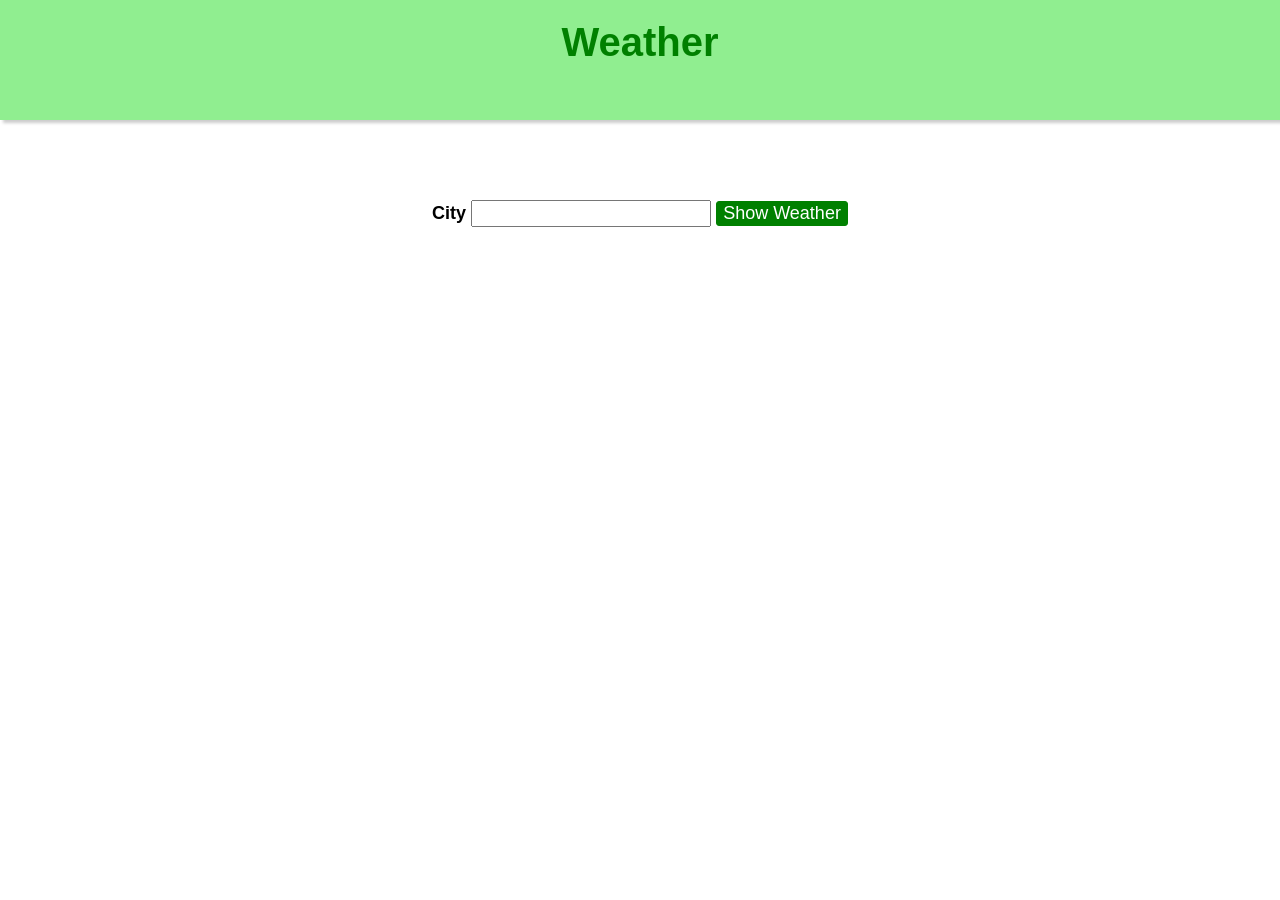
<file: current_weather/index.html>
<!doctype html>
<html>
<head>
    <title>Weather</title>
    <link rel="stylesheet" href="static/style.css">
</head>
<body>
<header>
    <h1>Weather</h1>
</header>
<div class="main">
    <div id="search">
        <label for="city">City</label>
        <input type="text" id="city">
        <button type="button">Show Weather</button>
    </div>
    <div id="load">Loading.</div>
    <div id="weather">
        <h1 id="weatherCity">City</h1>

        <div id="weatherDescription">Weather</div>
        <div id="weatherTemperature">Temperature</div>

    </div>
</div>
<script src="static/init.js"></script>
<script src="static/weather-data.js"></script>
<script src="static/script.js"></script>
</body>
</html>
</file>
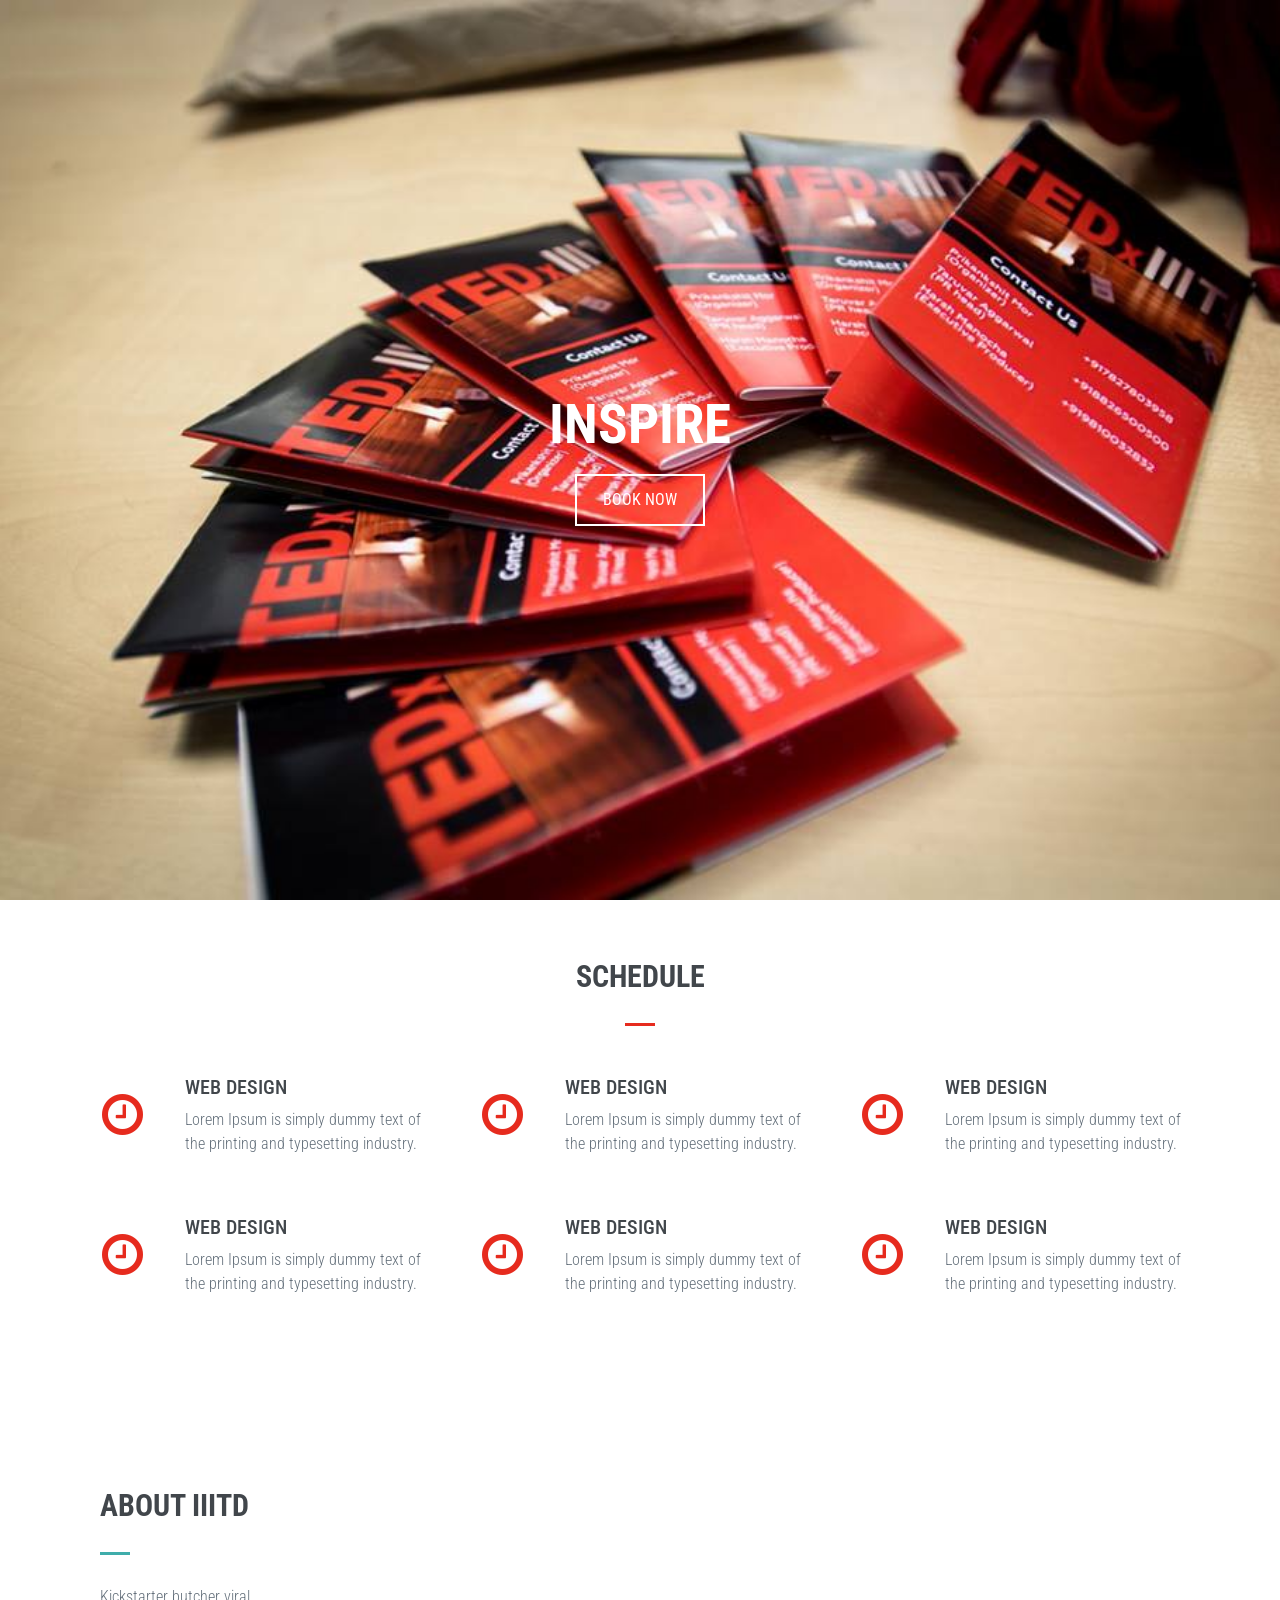
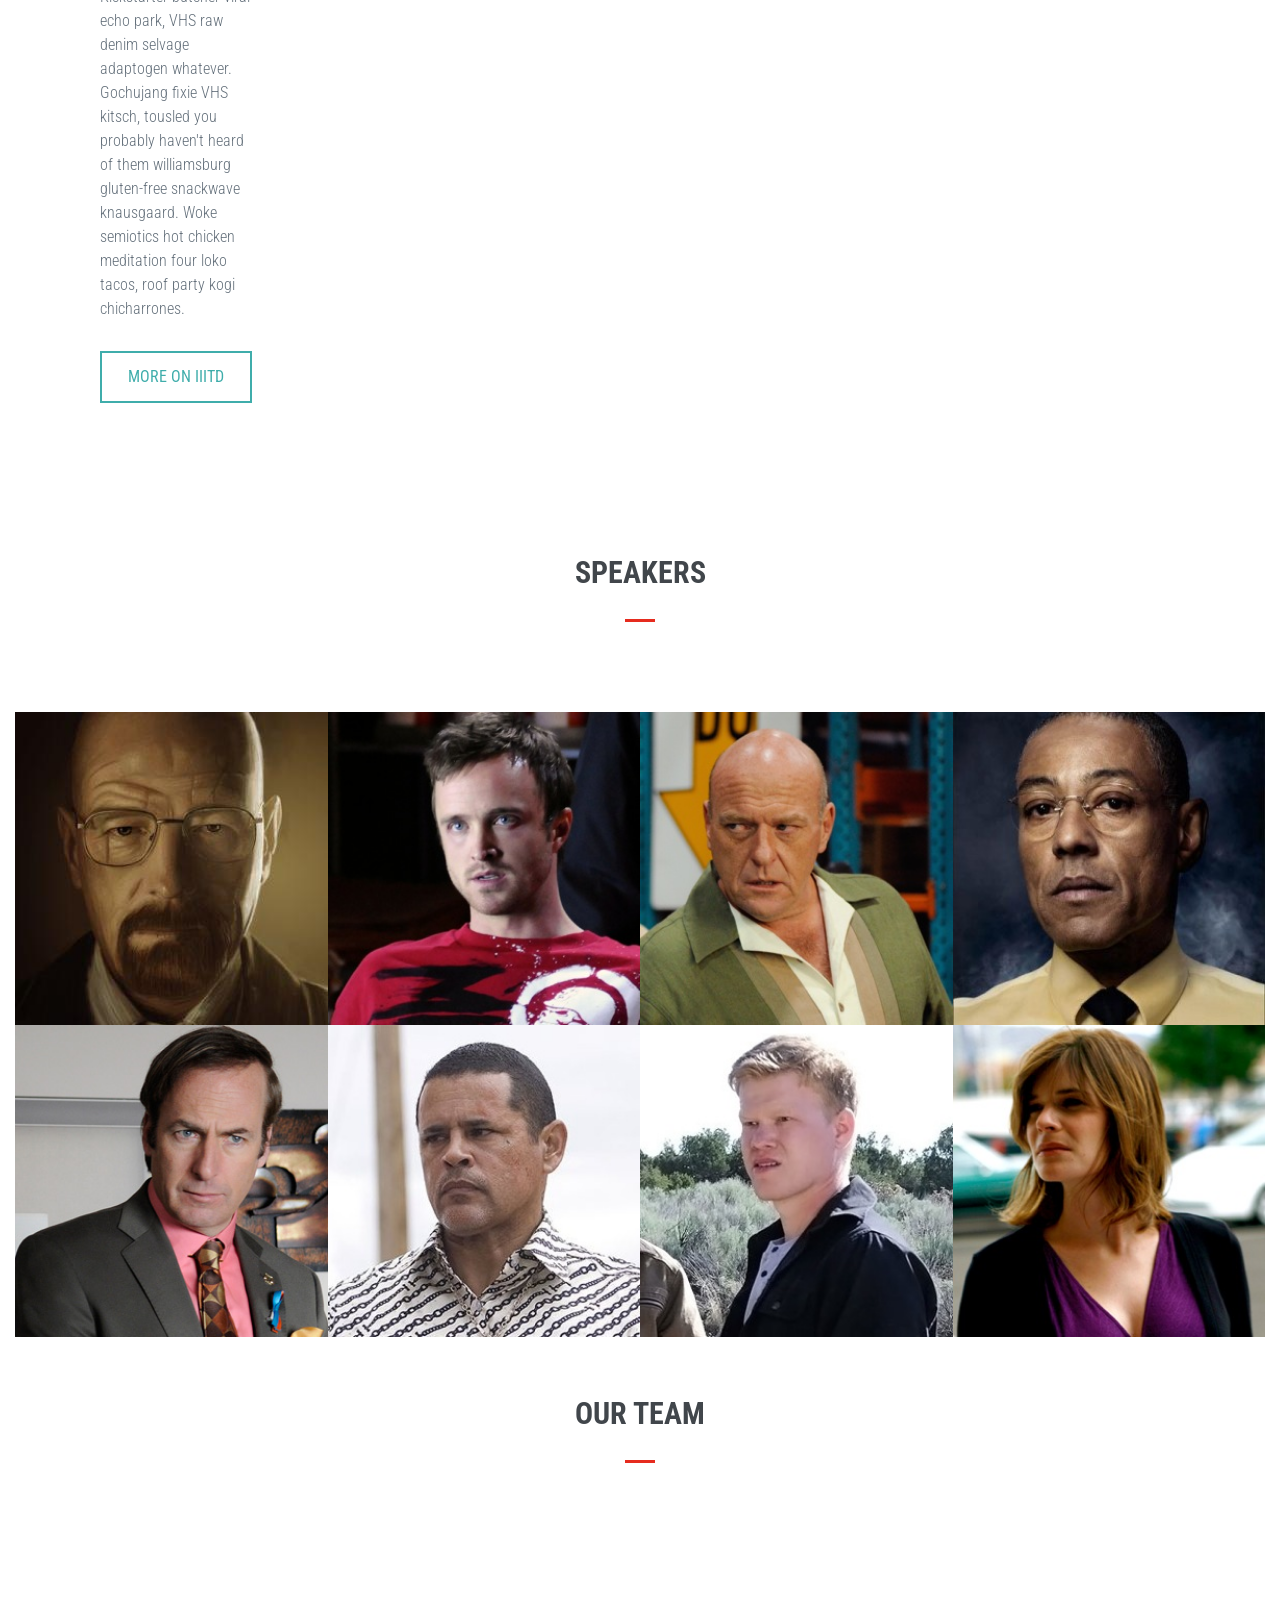
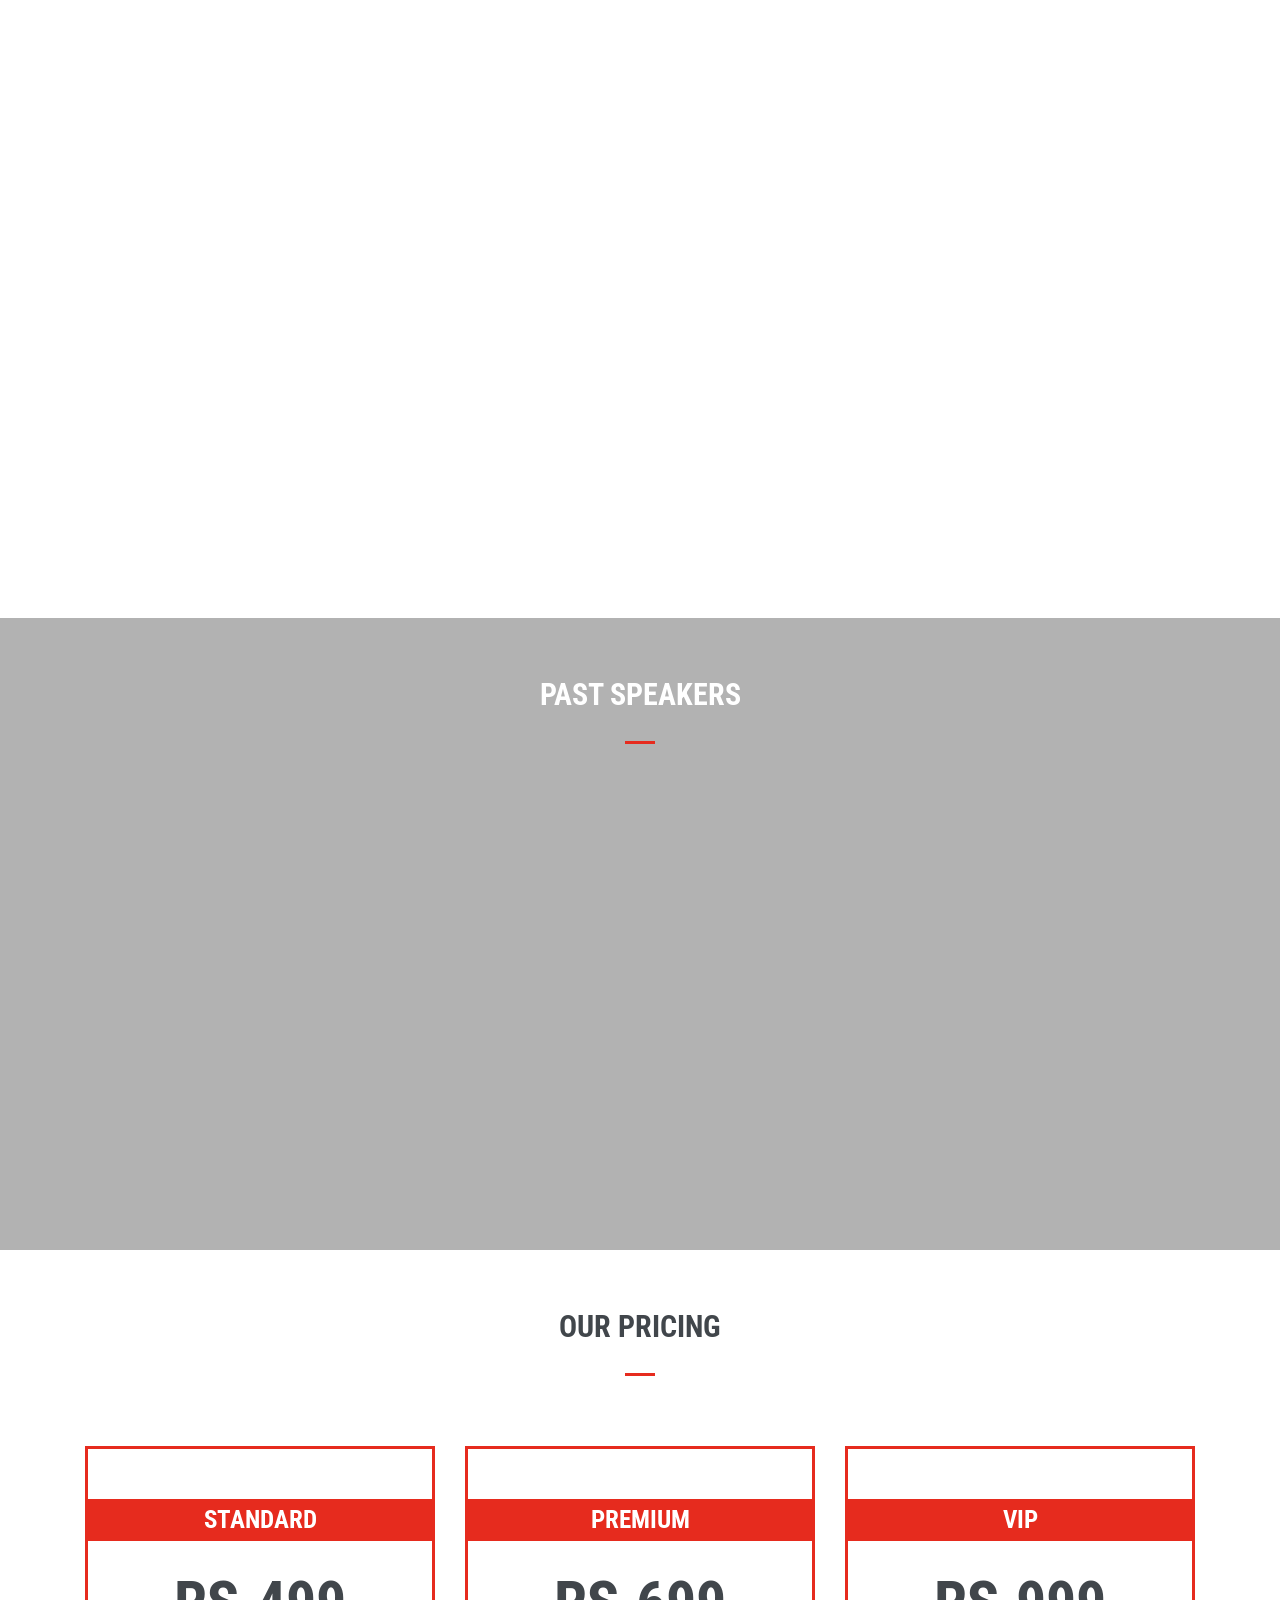
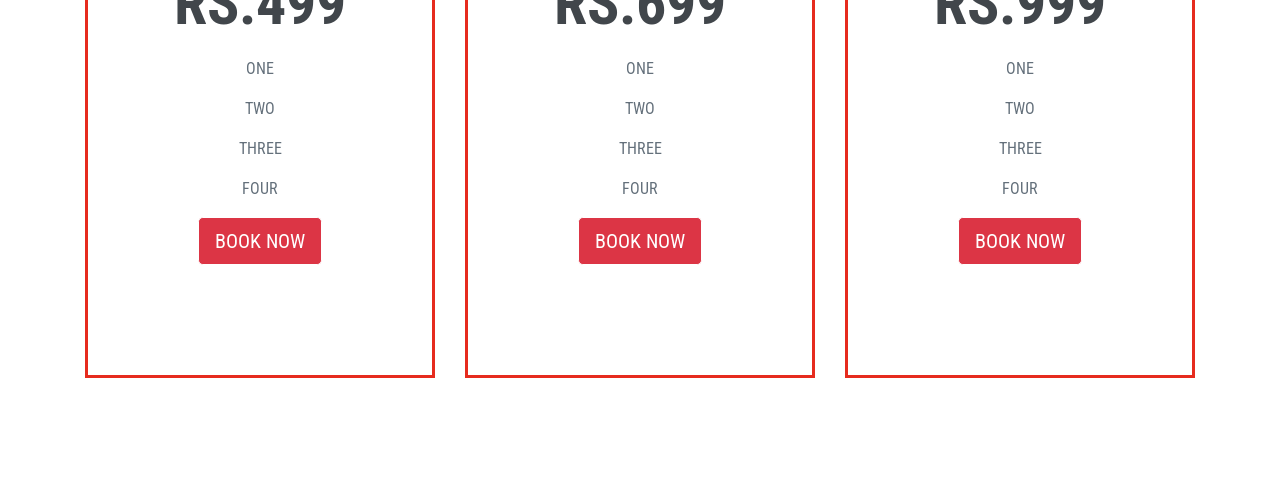
<file: tedxwork/tedxiiitd/index.html>
<!DOCTYPE html>
<html lang="en">

<head>

	<!-- meta tags -->
	<meta charset="utf-8">
	<meta http-equiv="X-UA-Compatible" content="IE=edge">
	<meta name="viewport" content="width-device-width,initial-scale=1">

	<!-- title -->
	<title>TEDxIIITD</title>


	<!-- favicon -->
	<link rel="shortcut icon"  href="img/favicon.ico">

	<!-- google fonts -->
	<link href="https://fonts.googleapis.com/css?family=Roboto+Condensed:300,300i,400,400i,700,700i" rel="stylesheet">

	<!-- fontawesome -->
	<link rel="stylesheet" type="text/css" href="css/font-awesome/css/font-awesome.min.css">

	<!-- bootstrap css -->
	<link rel="stylesheet" type="text/css" href="css/bootstrap/bootstrap.min.css">

	<!-- style CSS -->
	<link rel="stylesheet" type="text/css" href="css/style.css">

	<!-- animate CSS -->
	<link rel="stylesheet" type="text/css" href="css/animate/animate.css">

	<!-- magnigic popup CSS -->
	<link rel="stylesheet" type="text/css" href="css/magnific-popup/magnific-popup.css">

	<!-- Owl-carousel CSS -->
	<link rel="stylesheet" type="text/css" href="css/owl-carousel/owl.carousel.min.css">
	<link rel="stylesheet" type="text/css" href="css/owl-carousel/owl.theme.default.min.css">	

</head>
	
<body>
	
	<!-- Home -->
	<section id="home">

		<div id="home-cover" class="bg-parallax animated fadeIn">

			<div id="home-content-box">
				
				<div id="home-content-box-inner" class="text-center">

					<div id="home-heading" class="animated zoomIn">

						<h3>INSPIRE</h3>					

					</div>

					<div id="home-btn" class="animated zoomIn">
						<a class="btn btn-lg btn-general btn-white" href="#work" role="button" title="Book Now">Book Now</a>
						

					</div>					

				</div>


			</div>
			

		</div>
		


	</section>

	<!-- Schedule -->
	<section id="schedule">
		
		<div class="content-box">
			
			<div class="content-title wow animated fadeInDown" data-wow-duration="1s" data-wow-delay=".5s">
				<h3>Schedule</h3>
				<div class="content-title-underline"></div>
			</div>

			<div class="container">
				
				<div class="row wow animated fadeInUp" data-wow-duration="1s" data-wow-delay=".5s">

					<div class="col-md-4">
						<div class="schedule-item">
							
							<div class="schedule-item-icon">
								<i class="fa fa-clock-o fa-3x"></i>								
							</div>

							<div class="schedule-item-title">
								<h3>Web Design</h3>							
							</div>
							<div class="schedule-item-desc">
								<p>Lorem Ipsum is simply dummy text of the printing and typesetting industry.</p>
							</div>


						</div>
					</div>
					<div class="col-md-4">
						<div class="schedule-item">
							
							<div class="schedule-item-icon">
								<i class="fa fa-clock-o fa-3x"></i>								
							</div>

							<div class="schedule-item-title">
								<h3>Web Design</h3>							
							</div>
							<div class="schedule-item-desc">
								<p>Lorem Ipsum is simply dummy text of the printing and typesetting industry.</p>
							</div>


						</div>
					</div>
					<div class="col-md-4">
						<div class="schedule-item">
							
							<div class="schedule-item-icon">
								<i class="fa fa-clock-o fa-3x"></i>								
							</div>

							<div class="schedule-item-title">
								<h3>Web Design</h3>							
							</div>
							<div class="schedule-item-desc">
								<p>Lorem Ipsum is simply dummy text of the printing and typesetting industry.</p>
							</div>


						</div>
					</div>
					<div class="col-md-4">
						<div class="schedule-item">
							
							<div class="schedule-item-icon">
								<i class="fa fa-clock-o fa-3x"></i>								
							</div>

							<div class="schedule-item-title">
								<h3>Web Design</h3>							
							</div>
							<div class="schedule-item-desc">
								<p>Lorem Ipsum is simply dummy text of the printing and typesetting industry.</p>
							</div>


						</div>
					</div>
					<div class="col-md-4">
						<div class="schedule-item">
							
							<div class="schedule-item-icon">
								<i class="fa fa-clock-o fa-3x"></i>								
							</div>

							<div class="schedule-item-title">
								<h3>Web Design</h3>							
							</div>
							<div class="schedule-item-desc">
								<p>Lorem Ipsum is simply dummy text of the printing and typesetting industry.</p>
							</div>


						</div>
					</div>
					<div class="col-md-4">
						<div class="schedule-item">
							
							<div class="schedule-item-icon">
								<i class="fa fa-clock-o fa-3x"></i>								
							</div>

							<div class="schedule-item-title">
								<h3>Web Design</h3>							
							</div>
							<div class="schedule-item-desc">
								<p>Lorem Ipsum is simply dummy text of the printing and typesetting industry.</p>
							</div>


						</div>
					</div>											
				</div>

			</div>	
		

		</div>

	</section>

		<!-- About -->
	<section id="about">
		
		<!-- About right side with diagnol BG parallax -->
		<div id="about-bg-diagnol" class="bg-parallax"></div>
		
		<!-- About left side with content -->
		<div class="container">
			
			<div class="row">

				<div class="col-md-4">

					<div id="about-content-box">


						<div id="about-content-box-outer">

							<div id="about-content-box-inner">
								<div class="content-title wow animated fadeInDown" data-wow-duration="1s" data-wow-delay=".5s">
								<h3>About IIITD</h3>
								<div class="content-title-underline"></div>
							</div>

							<div id="about-desc" class="wow animated fadeInDown" data-wow-duration="1s" data-wow-delay=".5s"><p>
								Kickstarter butcher viral echo park, VHS raw denim selvage adaptogen whatever. Gochujang fixie VHS kitsch, tousled you probably haven't heard of them williamsburg gluten-free snackwave knausgaard. Woke semiotics hot chicken meditation four loko tacos, roof party kogi chicharrones. 
								</p>

							</div>

							<div id="about-btn">

								<a class="btn-blue btn btn-lg btn-general wow animated fadeInUp" data-wow-duration="1s" data-wow-delay=".5s" href="#work" role="button">More on IIITD</a>
								

							</div>


							</div>
							

						</div>
						

					</div>
					

				</div>
				

			</div>

		</div> 


	</section>	

	<!-- Speakers -->
	<section id="speakers">
		
		<div class="content-box">
			<div class="content-title wow animated fadeInDown" data-wow-duration="1s" data-wow-delay=".5s">
				<h3>Speakers</h3>
				<div class="content-title-underline"></div>
				
			</div>	
			
		</div>
		<div class="container-fluid">
			
			<div class="row no-gutters wow animated fadeInUp" data-wow-duration="1s" data-wow-delay="">
				
				<div class="col-md-3">
					<div class="img-wrapper">
						<a href="img/speaker/1.jpg" title="Speaker desc goes here">
							<img src="img/speaker/1.jpg" height="100%" width="100%" class="img-responsive" alt="Speaker">
						</a>
					</div>					
				</div>
				<div class="col-md-3">
					<div class="img-wrapper">
						<a href="img/speaker/2.jpg" title="Speaker desc goes here">
							<img src="img/speaker/2.jpg" height="100%" width="100%" class="img-responsive" alt="Speaker">
						</a>
					</div>					
				</div>
				<div class="col-md-3">
					<div class="img-wrapper">
						<a href="img/speaker/3.jpg" title="Speaker desc goes here">
							<img src="img/speaker/3.jpg" height="100%" width="100%" class="img-responsive"  alt="Speaker">
						</a>
					</div>
				</div>
				<div class="col-md-3">
					<div class="img-wrapper">
						<a href="img/speaker/4.jpg" title="Speaker desc goes here">
							<img src="img/speaker/4.jpg" height="100%" width="100%" class="img-responsive" alt="Speaker">
						</a>
					</div>									
				</div>
				<div class="col-md-3">
					<div class="img-wrapper">
						<a href="img/speaker/5.jpg" title="Speaker desc goes here">
							<img src="img/speaker/5.jpg" height="100%" width="100%" class="img-responsive" alt="Speaker">
						</a>
					</div>					
				</div>
				<div class="col-md-3">
					<div class="img-wrapper">
						<a href="img/speaker/6.jpg" title="Speaker desc goes here">
							<img src="img/speaker/6.jpg" height="100%" width="100%" class="img-responsive" alt="Speaker">
						</a>
					</div>									
				</div>
				<div class="col-md-3">
					<div class="img-wrapper">
						<a href="img/speaker/7.jpg" title="Speaker desc goes here">
							<img src="img/speaker/7.jpg" height="100%" width="100%" class="img-responsive" alt="Speaker">
						</a>
					</div>					
				</div>
				<div class="col-md-3">
					<div class="img-wrapper">
						<a href="img/speaker/8.jpg" title="Speaker desc goes here">
							<img src="img/speaker/8.jpg" height="100%" width="100%" class="img-responsive" alt="Speaker">
						</a>
					</div>
				</div>


			</div>

		</div>

	</section>

	<!-- Team -->
	<section id="team">
		<div class="content-box">
			<div class="content-title wow animated fadeInDown" data-wow-duration="1s" data-wow-delay=".5s">
				<h3> Our Team</h3>
				<div class="content-title-underline"></div>
				
		</div>
		
		<div class="container">

			<div class="row wow animated fadeInUp" data-wow-duration="1s" data-wow-delay=".5s">
				<div class="col-md-12">
					
					<div id="team-members" class="owl-carousel owl-theme ">

						<div class="team-member">

							<img src="img/team/team-1.jpg" class="img-responsive" alt="team member">

							<div class="team-member-info text-center">
								
								<h4 class="team-member-name">
									Walter White
								</h4>
								<h4 class="team-member-designation">
									Event Manager
								</h4>
								<ul class="social-list">
									<li><a class="social-icon icon-gray" href="#"><i class="fa fa-facebook"></i></a></li>
									<li><a class="social-icon icon-gray" href="#"><i class="fa fa-twitter"></i></a></li>
									<li><a class="social-icon icon-gray" href="#"><i class="fa fa-google-plus"></i></a></li>
								</ul>

							</div>
							

						</div>
						<div class="team-member">

							<img src="img/team/team-1.jpg" class="img-responsive" alt="team member">

							<div class="team-member-info text-center">
								
								<h4 class="team-member-name">
									Walter White
								</h4>
								<h4 class="team-member-designation">
									Event Manager
								</h4>
								<ul class="social-list">
									<li><a class="social-icon icon-gray" href="#"><i class="fa fa-facebook"></i></a></li>
									<li><a class="social-icon icon-gray" href="#"><i class="fa fa-twitter"></i></a></li>
									<li><a class="social-icon icon-gray" href="#"><i class="fa fa-google-plus"></i></a></li>
								</ul>

							</div>
							

						</div>
						<div class="team-member">

							<img src="img/team/team-1.jpg" class="img-responsive" alt="team member">

							<div class="team-member-info text-center">
								
								<h4 class="team-member-name">
									Walter White
								</h4>
								<h4 class="team-member-designation">
									Event Manager
								</h4>
								<ul class="social-list">
									<li><a class="social-icon icon-gray" href="#"><i class="fa fa-facebook"></i></a></li>
									<li><a class="social-icon icon-gray" href="#"><i class="fa fa-twitter"></i></a></li>
									<li><a class="social-icon icon-gray" href="#"><i class="fa fa-google-plus"></i></a></li>
								</ul>

							</div>
							

						</div>

						<div class="team-member">

							<img src="img/team/team-1.jpg" class="img-responsive" alt="team member">

							<div class="team-member-info text-center">
								
								<h4 class="team-member-name">
									Walter White
								</h4>
								<h4 class="team-member-designation">
									Event Manager
								</h4>
								<ul class="social-list">
									<li><a class="social-icon icon-gray" href="#"><i class="fa fa-facebook"></i></a></li>
									<li><a class="social-icon icon-gray" href="#"><i class="fa fa-twitter"></i></a></li>
									<li><a class="social-icon icon-gray" href="#"><i class="fa fa-google-plus"></i></a></li>
								</ul>

							</div>
							

						</div>

						<div class="team-member">

							<img src="img/team/team-1.jpg" class="img-responsive" alt="team member">

							<div class="team-member-info text-center">
								
								<h4 class="team-member-name">
									Walter White
								</h4>
								<h4 class="team-member-designation">
									Event Manager
								</h4>
								<ul class="social-list">
									<li><a class="social-icon icon-gray" href="#"><i class="fa fa-facebook"></i></a></li>
									<li><a class="social-icon icon-gray" href="#"><i class="fa fa-twitter"></i></a></li>
									<li><a class="social-icon icon-gray" href="#"><i class="fa fa-google-plus"></i></a></li>
								</ul>

							</div>
							
						</div>

						</div>						
						
					</div>

				</div>
				

			</div>
			

		</div>

	</section>

	<!-- Past Speakers -->
	<section id="past-speakers">
		
		<div id="past-speakers-cover" class="bg-parallax">


		<div class="content-box">
			<div class="content-title content-title-white wow animated fadeInDown" data-wow-duration="1s" data-wow-delay=".5s">
				<h3>Past Speakers</h3>
				<div class="content-title-underline"></div>
			</div>
			
			<div class="container">
				
				<div class="row wow animated  bounceInDown" data-wow-duration="1s" data-wow-delay=".5s">
					<div class="col-md-12">
						
						<div id="customers-past-speakers" class="owl-carousel owl-theme text-center">
							<div class="past-speaker">
								
								<img src="img/client/client-1.jpg" class="img-responsive rounded-circle" alt="past-speaker">
								<blockquote class="text-center">
									
									<p>Lorem Ipsum is simply dummy text of the printing and typesetting industry. Lorem Ipsum has been the industry's standard dummy text ever since the 1500s, when an unknown printer took a galley of type and scrambled it to </p>

								</blockquote>
								<div class="past-speaker-author">
									<p>
										<strong>Bhuvan Bam</strong>
										<span>Comedian & Musician</span>
									</p>

								</div>
							</div>
							<div class="past-speaker">
								
								<img src="img/client/client-1.jpg" class="img-responsive rounded-circle" alt="past-speaker">
								<blockquote class="text-center">
									
									<p>Lorem Ipsum is simply dummy text of the printing and typesetting industry. Lorem Ipsum has been the industry's standard dummy text ever since the 1500s, when an unknown printer took a galley of type and scrambled it to </p>

								</blockquote>
								<div class="past-speaker-author">
									<p>
										<strong>Bhuvan Bam</strong>
										<span>Comedian & Musician</span>
									</p>

								</div>
							</div>
							<div class="past-speaker">
								
								<img src="img/client/client-1.jpg" class="img-responsive rounded-circle" alt="past-speaker">
								<blockquote class="text-center">
									
									<p>Lorem Ipsum is simply dummy text of the printing and typesetting industry. Lorem Ipsum has been the industry's standard dummy text ever since the 1500s, when an unknown printer took a galley of type and scrambled it to </p>

								</blockquote>
								<div class="past-speaker-author">
									<p>
										<strong>Bhuvan Bam</strong>
										<span>Comedian & Musician</span>
									</p>

								</div>
							</div>
							
						</div>

					</div>
				</div>

			</div>

		</div>



	</div>
	</section>


	<!-- Pricing -->
	<section id="pricing">
		
		<div class="content-box">
			<div class="content-title wow animated fadeInDown" data-wow-duration="1s">
				<h3> Our Pricing </h3>
				<div class="content-title-underline"></div>
				 
			</div>
			<div class="container">

				<div class="row" >
					<div class="col-md-4 wow animated fadeInUp" data-wow-duration="1s"">
						<div class="pricing-box text-center">
							
							<h4 class="pricing-title">Standard</h4>
							<h3 class="pricing-value">Rs.499</h3>
							<ul class="pricing-specification">
								<li>
									<p>One</p>
								</li>
								<li>
									<p>Two</p>
								</li>
								<li>
									<p>Three</p>
								</li>
								<li>
									<p>Four</p>
								</li>					
								<div class="pricing-btn">
									<a class="btn btn-lg btn btn-danger btn-white" href="#" >BOOK NOW</a>

								</div>										
							</ul>

						</div>

					</div>
					<div class="col-md-4 wow animated fadeInUp" data-wow-duration="1s"">
						<div class="pricing-box text-center">
							
							<h4 class="pricing-title">Premium</h4>
							<h3 class="pricing-value">Rs.699</h3>
							<ul class="pricing-specification">
								<li>
									<p>One</p>
								</li>
								<li>
									<p>Two</p>
								</li>
								<li>
									<p>Three</p>
								</li>
								<li>
									<p>Four</p>
								</li>					
								<div class="pricing-btn">
									<a class="btn btn-lg btn btn-danger btn-white" href="#" >BOOK NOW</a>

								</div>										
							</ul>

						</div>
						
					</div>
					<div class="col-md-4 wow animated fadeInUp" data-wow-duration="1s"">
						<div class="pricing-box text-center">
							
							<h4 class="pricing-title">VIP</h4>
							<h3 class="pricing-value">Rs.999</h3>
							<ul class="pricing-specification">
								<li>
									<p>One</p>
								</li>
								<li>
									<p>Two</p>
								</li>
								<li>
									<p>Three</p>
								</li>
								<li>
									<p>Four</p>
								</li>					
								<div class="pricing-btn">
									<a class="btn btn-lg btn btn-danger btn-white" href="#" >BOOK NOW</a>

								</div>										
							</ul>

						</div>
						
					</div>									
					
				</div>
				
			</div>
			

		</div>

	</section>







	<!-- jQuery -->
	<script src="js/jquery.js" type="text/javascript"></script>

	<!-- WOW js library -->
	<script src="js/wow/wow.min.js" type="text/javascript" ></script>

	<!-- Bootstrap JS -->
	<script src="js/bootstrap/bootstrap.min.js" type="text/javascript"></script>


	<!-- custom JS -->
	<script src="js/custom.js" type="text/javascript"></script>

	<!-- magnific JS -->
	<script type="text/javascript" src="js/magnific-popup/jquery.magnific-popup.min.js"></script>

	<!-- owl carousel JS -->
	<script type="text/javascript" src="js/owl-carousel/owl.carousel.min.js"></script>
</body>

</html>
</file>
<file: current_weather/static/style.css>
/* Styles go here */

body {
    padding: 0;
    margin: 0;
    font-family: Helvetica Neue, Helvetica, Arial;
}

header {
    height: 100px;
    background-color: lightgreen;
    text-align: center;
    padding-top: 20px;
    box-shadow: 3px 3px 3px #ccc;
}

header h1 {
    font-size: 40px;
    font-weight: bold;
    color: green;
    margin: 0;
}

.main {
    text-align: center;
    padding-top: 80px;
}

#search {
    font-size: 18px;
}

#search label {
    font-weight: bold;
}

#search input {
    font-size: inherit;
    font-family: inherit;
}

#search button {
    font-family: inherit;
    font-size: inherit;
    background-color: green;
    border: 1px solid green;
    border-radius: 3px;
    cursor: pointer;
    color: white;
}

#search button:hover {
    background-color: deepskyblue;
}

#weather {
    padding: 30px;
    border: 1px solid #ccc;
    width: 500px;
    margin: 100px auto auto;
    background-color: deepskyblue;
    box-shadow: 2px 2px 3px #ccc;
    color: white;
    box-sizing: border-box;
    display: none;
    font-weight: bold;
}

#weather h1 {
    font-size: 32px;
    margin-top: 0;
    margin-bottom: 30px;
}

#weatherDescription {
    float: left;
}

#weatherTemperature {
    float: right;
}

#load {
    padding: 30px;
    width: 500px;
    margin: 100px auto auto;
    display: none;
}
</file>
<file: tedxwork/tedxiiitd/css/style.css>
/* ==================================
	DEFAULT VALUES: 

	Font Family: Roboto Condensed

	Red : #e62b1e (Buttons,Icons,Links,Lines and backroumd);
	Black    : #000000          (Headings);
	background:   : #fff           (Paragraphs);
	White: #fff         (Text with Black Backgrounds);

==================================== */

/* General CSS */
html, body{
	height: 100%;
}
body{
	font-family: "Roboto Condensed", sans-serif ;
}
p {
	color: #64707b;
	font-size: 16px;
	font-weight: 300;
}

h3{
	color: #41464b;
	text-transform: uppercase;
}
/* ==================================
				HOME
==================================== */

#home{
	height: 100%;
}

#home-cover {
	height: 100%;
	background-image: url("../img/bg-home.jpg");

}

#home-content-box{
	width: 100%;
	height: 100%;
	display: table;
}
#home-content-box-inner {
	display: table-cell;
	vertical-align: middle;
	/*text-align: center;*/
}
#home-heading h3{
	color: #fff;
	font-size: 55px;
	font-weight: 700;
	margin: 20px 0 20px 0px;
	text-transform: uppercase;
}
/* ==================================
				Parallax(Generic)
==================================== */

.bg-parallax{
	background-repeat: no-repeat;
	background-size: cover;
	background-position: center;
	background-attachment: fixed;

}
/*==========================================
	BUTTONS
=============================================*/
.btn-general {
	border-width: 2px;
	border-radius: 0;
	padding: 12px 26px 12px 26px;
	font-size: 16px;
	font-weight: 400;
	text-transform: uppercase;
}
.btn-white {
	border-color: #fff;
	color: #fff;
}
.btn-white:hover, .btn-white:focus{
	background-color: #fff;
	color: #e62b1e;
}
.btn-blue {
	border-color: #3FADAB;
	color: #3FADAB;
}
.btn-blue:hover, .btn-blue:focus{
	background-color: #3FADAB;
	color: #fff;
}

/*==========================================
	ANIMATE
=============================================*/
#home-cover,#home-heading,#home-btn{
	animation-duration: .5s;
}
#home-cover{
	animation-delay: .1s;
}
#home-heading{
	animation-delay: .5s;
}
#home-btn{
	animation-delay: 1s;
}
/*==========================================
	CONTENT
=============================================*/

.content-box{
	padding: 60px 0px 60px 0;
}
.content-title h3{
	font-size: 30px;
	font-weight: 700;
	text-align: center;
	margin: 0 0 30px 0;
}
.content-title-underline{
	width: 30px;
	height: 3px;
	background-color: #e62b1e;
	margin: 0 auto 30px auto;
}
/*==========================================
	Schedule
=============================================*/
.schedule-item{
	padding: 20px 0 20px 0;
	margin-bottom: 20px;
	cursor: pointer;
}
.schedule-item-icon i{
	color: #e62b1e;
	float: left;
	padding: 15px;
	margin-right: 25px ;
	width: 75px;
	height: 75px;
	text-align: center;
}
.schedule-item:hover .schedule-item-icon i {
	color: #fff;
	background-color: #e62b1e;
}
.schedule-item-title h3{
	font-size: 20px;
	font-weight: 400px;
	margin: 0 0 10px 0;
}
.schedule-item-desc p{
	margin: 0;
	padding-left: 85px;
}
#about-content-box-inner .content-title-underline{
	background-color: #3FADAB;
}
/*==========================================
	About
=============================================*/
#about-bg-diagnol{
	width: 60%;
	height: 700px;
	float: right;
	background-image: url(../img/iiitd.jpg);
	border-left: 200px solid #fff;
	border-top: 700px solid transparent;
}
#about-content-box {
	float: left;
	height: 700px;
}
#about-content-box-outer{
	width: 100%;
	height: 100%;
	display: table;
}
#about-content-box-inner{
	display: table-cell;
	vertical-align: middle; 
}
#about .content-title h3 {
	text-align: left;
}
#about .content-title .content-title-underline{
	margin: 0 0 30px 0;
}
#about-desc p {
	margin-bottom: 30px;
}
/*==========================================
	Speakers
=============================================*/
.row.no-gutters [class*=col-]{
	padding-left: 0;
	padding-right: 0;
}
.img-wrapper {
	overflow: hidden;
}
.img-wrapper img{
	transition: transform .5s ease;
}
.img-wrapper img:hover {
	transform: scale(1.5);
	cursor: zoom-in;
}
/*==========================================
	team
=============================================*/
.team-member{
	margin: 0 15px;

}
.team-member-info{
	padding: 10px 0 30px 0;
}
h4.team-member-name{
	font-size: 22px;
	font-weight: 700;
	letter-spacing: 2px;
	padding-top: 20px;
}
h4.team-member-designation{
	color: #e62b1e;
	font-size: 15px;
	font-weight: 700;
	font-style: italic;
	letter-spacing: 2px;
	margin-top: 5px;
}
/*==========================================
	social icons
=============================================*/
.social-list{
	padding-left: 0;

}
.social-list li {
	list-style: none;
	display: inline-block;
	width: 32px;
	height: 32px;
	margin-right: 6px;
	margin-top: 10px;
}
.social-icon i {
	font-size: 17px;
}
.icon-gray i {
	color: #e62b1e; 
}
.social-icon i:hover{
	color: #34c6d3;
}
/*==========================================
	past speakers
=============================================*/
#past-speakers-cover{
	background-image: url("../img/speakers.jpg");
}
#past-speakers .content-box{
	background-color: rgba(0,0,0,0.3);
}
.content-title-white h3{
	color: #fff;
}
#customers-past-speakers{
	padding: 50px 0;
}
.past-speaker img{
	max-width: 120px;
	margin: 0 auto 0 auto;
}
.past-speaker blockquote{
	border: 0;
	font-family: Georgia,sans-serif;
	font-style: italic;
	color: #fff;
	padding: 6px 150px;
	position: relative;
}
.past-speaker blockquote p{
	color: #fff;
}
.past-speaker blockquote::before,.past-speaker blockquote::after {
	font-size: 80px;
	font-style: normal;
	line-height: 1;
	width: 30px;
	height: 30px;
	position: absolute;
}
.past-speaker blockquote::before {
	content: "\201C";
	top: 0 ;
	left: 100px ;
}
.past-speaker blockquote::after {
	content: "\201D";
	bottom: 0 ;
	right: 100px ;
}
.past-speaker-author p{
	color: #fff;
	font-size: 17px;
}
.past-speaker-author p strong{
	display: block;
}
/*==========================================
	pricing
=============================================*/
.pricing-box {
	border: 3px solid #e62b1e;
	padding: 50px 0;
	margin: 40px 0;
}
h4.pricing-title{
	background-color: #e62b1e;
	color: #fff;
	padding: 7px 15px;
	font-size: 25px;
	font-weight: 700;
	text-transform: uppercase;
	margin: 0 0 30px 0;
}
h3.pricing-value {
	font-size: 60px;
	font-weight: 700;
}
ul.pricing-specification {
	list-style: none;
	padding-left: 0;
	margin: 20px 0 60px 0;
}
ul.pricing-specification li p{
	font-weight: 400;
	text-transform: uppercase;
}
</file>
